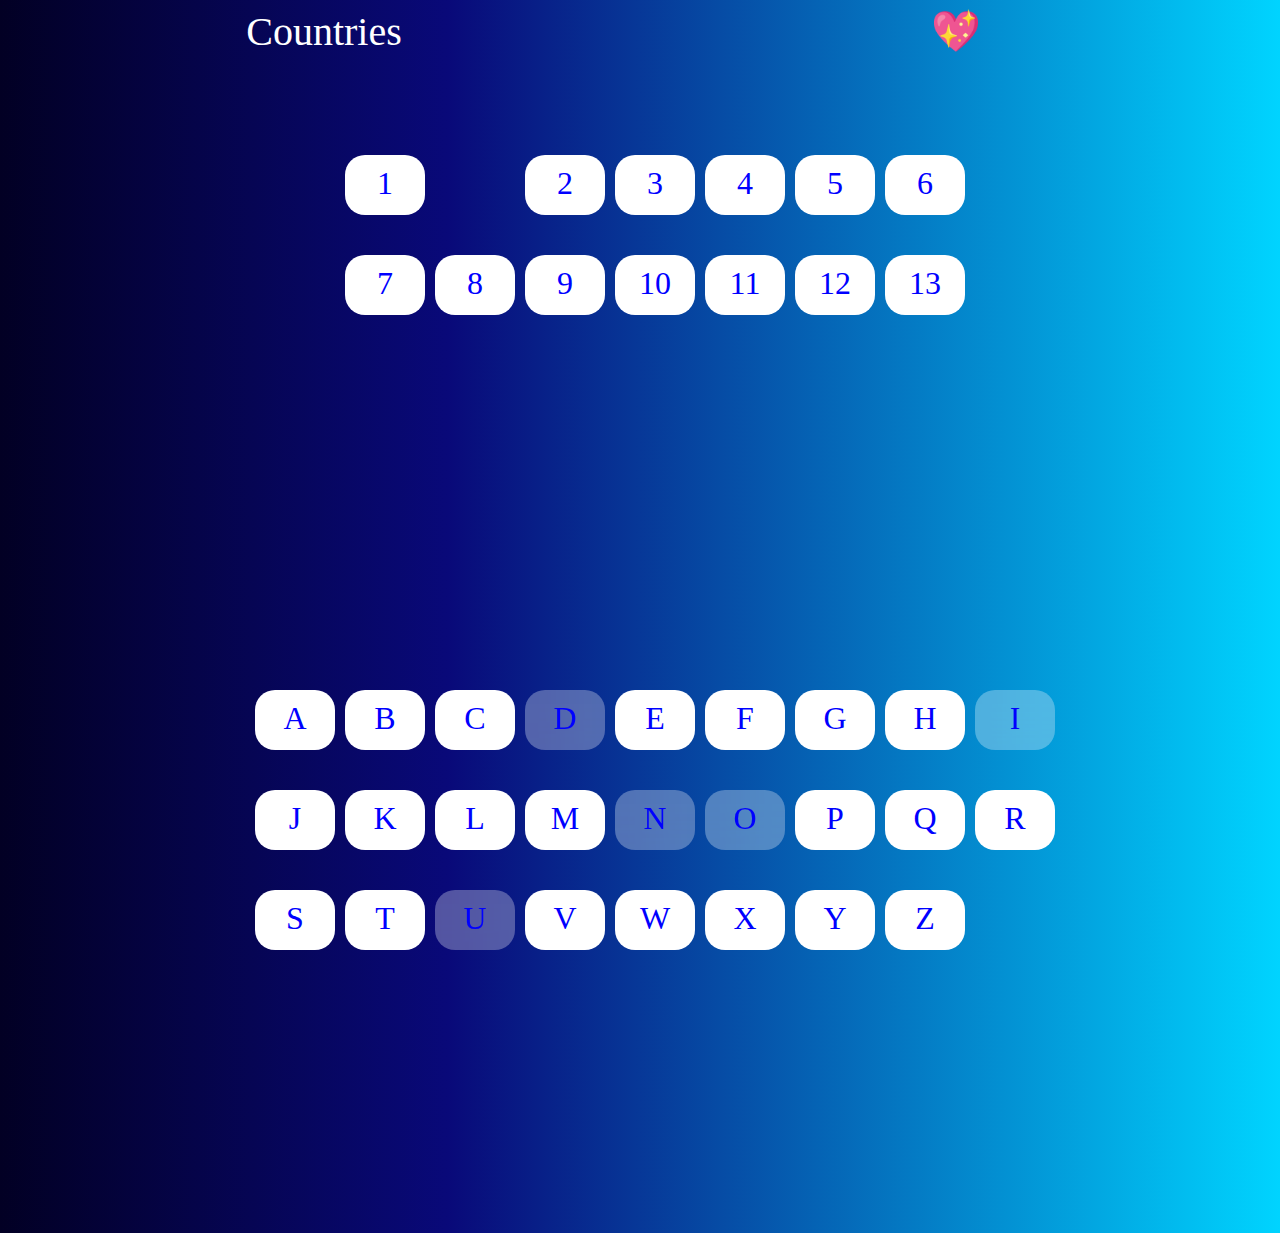
<file: grid_keyboard/index.html>
<!DOCTYPE html>
<html lang="en">
  <head>
    <meta charset="UTF-8" />
    <meta name="viewport" content="width=device-width, initial-scale=1.0" />
    <title>Document</title>
    <link rel="stylesheet" href="style.css" />
    <link
      rel="stylesheet"
      href="https://cdnjs.cloudflare.com/ajax/libs/font-awesome/6.6.0/css/all.min.css"
      integrity="sha512-Kc323vGBEqzTmouAECnVceyQqyqdsSiqLQISBL29aUW4U/M7pSPA/gEUZQqv1cwx4OnYxTxve5UMg5GT6L4JJg=="
      crossorigin="anonymous"
      referrerpolicy="no-referrer"
    />
  </head>
  <body>
    <div class="top-container">
      <div>
        <span class="header"><i class="fa-solid fa-bars"></i></span>
        <span class="header">Countries</span>
      </div>

      <div class="header">💖</div>
    </div>
    <div class="middle-container">
      <div class="middle-item1 item">1</div>
      <div class="item2 item">2</div>
      <div class="item3 item">3</div>
      <div class="item4 item">4</div>
      <div class="item5 item">5</div>
      <div class="item6 item">6</div>
      <div class="item7 item">7</div>
      <div class="item8 item">8</div>
      <div class="item9 item">9</div>
      <div class="item10 item">10</div>
      <div class="item11 item">11</div>
      <div class="item12 item">12</div>
      <div class="item13 item">13</div>
    </div>
    <div class="container">
      <div class="item1 item">A</div>
      <div class="item2 item">B</div>
      <div class="item3 item">C</div>
      <div class="itemD item">D</div>
      <div class="item5 item">E</div>
      <div class="item6 item">F</div>
      <div class="item7 item">G</div>
      <div class="item8 item">H</div>
      <div class="itemI item">I</div>
      <div class="item10 item">J</div>
      <div class="item11 item">K</div>
      <div class="item12 item">L</div>
      <div class="item13 item">M</div>
      <div class="itemN item">N</div>
      <div class="itemO item">O</div>
      <div class="item16 item">P</div>
      <div class="item17 item">Q</div>
      <div class="item18 item">R</div>
      <div class="item19 item">S</div>
      <div class="item20 item">T</div>
      <div class="itemU item">U</div>
      <div class="item22 item">V</div>
      <div class="item23 item">W</div>
      <div class="item24 item">X</div>
      <div class="item25 item">Y</div>
      <div class="item26 item">Z</div>
    </div>
  </body>
</html>
</file>
<file: grid_keyboard/style.css>
body {
  background: rgb(2, 0, 36);
  background: linear-gradient(
    90deg,
    rgba(2, 0, 36, 1) 0%,
    rgba(9, 9, 121, 1) 35%,
    rgba(0, 212, 255, 1) 100%
  );
  font-family: cursive;
}
.container {
  display: grid;
  grid-template-columns: repeat(9, 50px);
  justify-content: center;
  align-content: center;
  gap: 40px;
  text-align: center;
  height: 90vh;
  font: 900;
}
.item {
  border-radius: 20px;
  width: 60px;
  height: 40px;
  padding: 10px;
  max-width: 600px;
  color: blue;
  background-color: white;
  font-size: 2rem;
}
.itemD,
.itemN,
.itemO,
.itemI,
.itemU {
  background-color: rgba(255, 255, 255, 0.3) !important;
  backdrop-filter: blur(20px);
}
.top-container {
  display: grid;
  grid-template-columns: repeat(2, 1fr);
  justify-content: space-around;
  text-align: center;
}
.header {
  font-size: 2.5rem;
  color: white;
}
.middle-container {
  display: grid;
  grid-template-columns: repeat(7, 50px);
  justify-content: center;
  align-content: center;
  gap: 40px;
  text-align: center;
  height: 40vh;
  font: 900;
}
.middle-item1 {
    grid-column: span 2;
    text-align: center;
}
</file>
